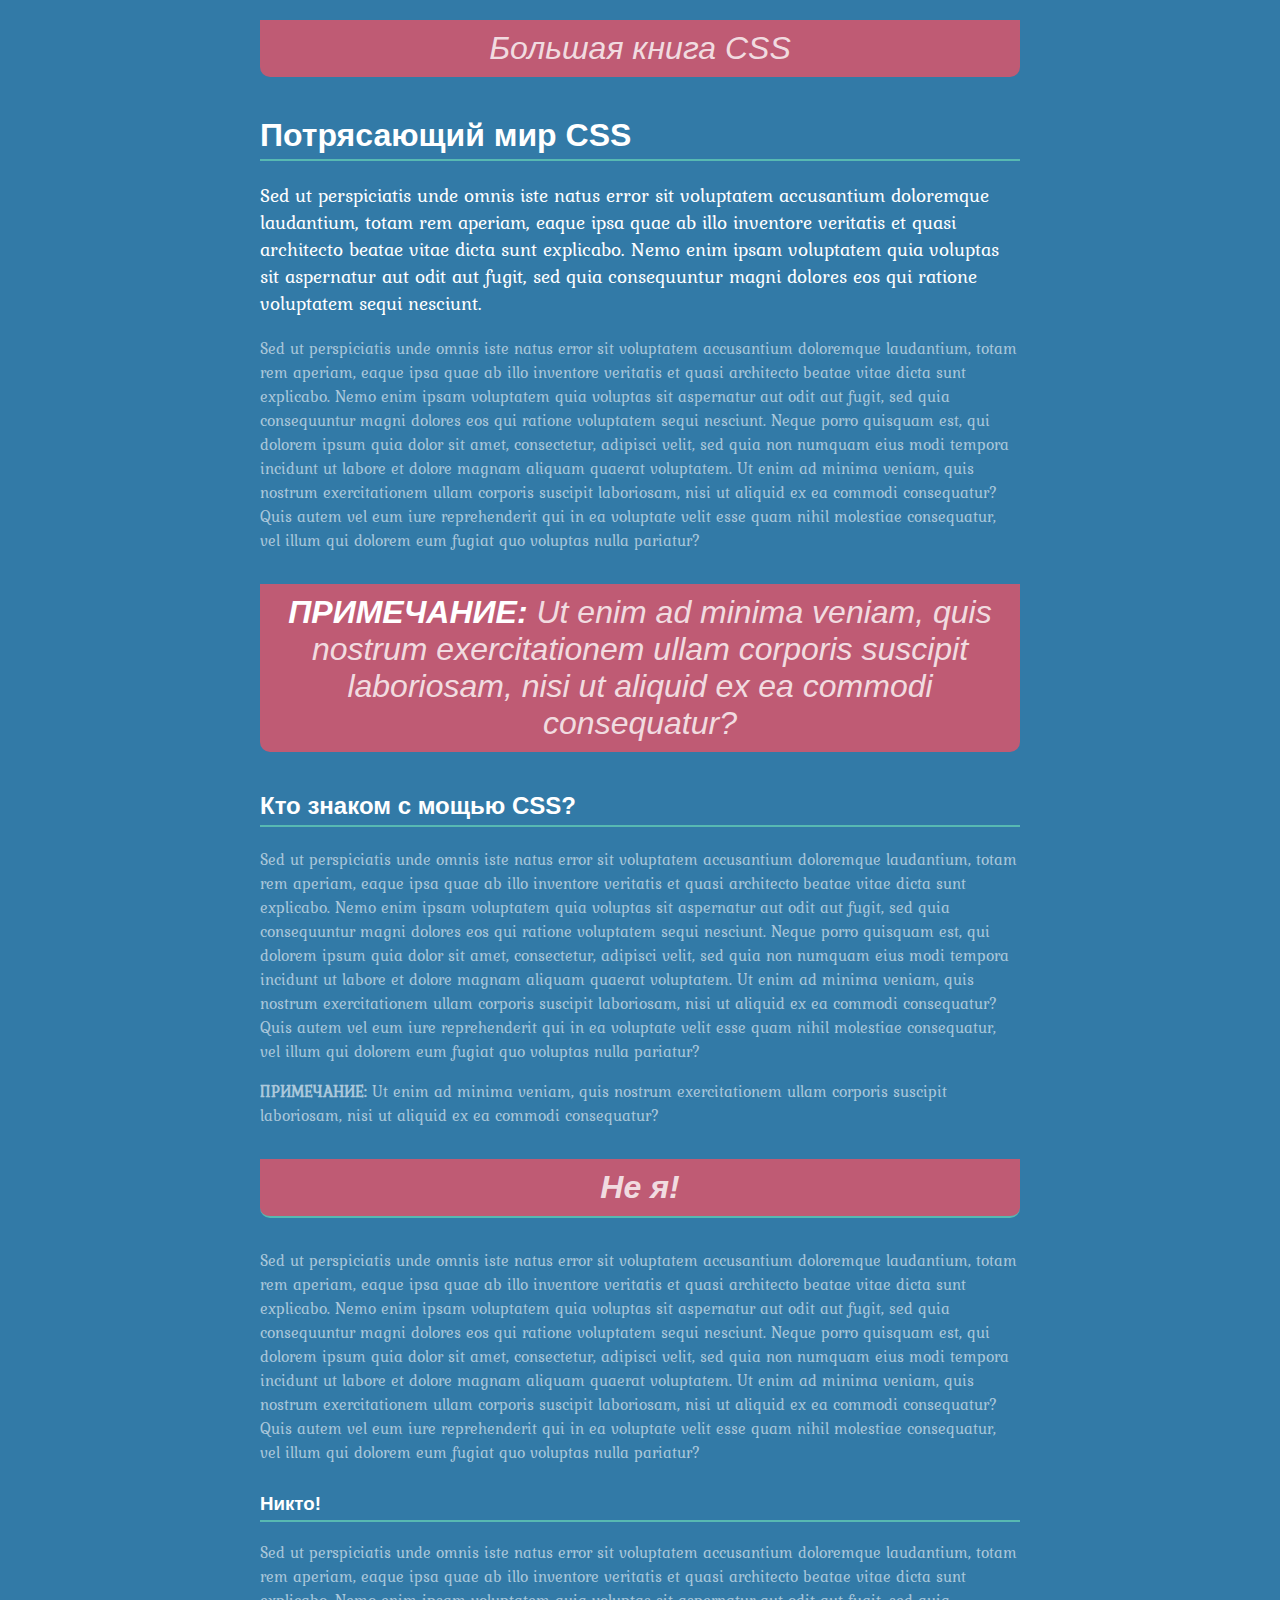
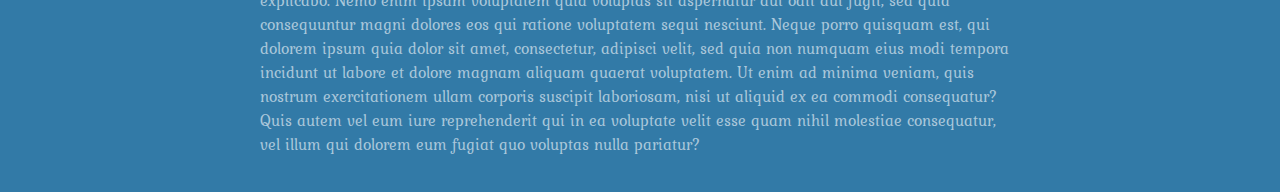
<file: css_4e/03/selector_basics.html>
<!doctype html>
<html>
<head>
<meta charset="UTF-8">
<title>Селекторы</title>
  <link href='http://fonts.googleapis.com/css?family=Kurale' rel='stylesheet'>
  <style>
    body {
      background-color: rgb(50, 122, 167);
      padding: 20px 20px 20px;
      margin: 0;
    }
    p {
      color: rgba(255, 255, 255, .6);
      font-size: 1em;
      font-family: "Kurale", Arial, Helvetica, sans-serif;
    }
    h1, h2, h3 {
      color: rgb(255,255,255);
      font-family: Arial, "Palatino Linotype", Times, serif;
      border-bottom: 2px solid rgb(87,185,178);
      padding-top: 10px;
      padding-bottom: 5px;
    }
    h1{
      font-size: 2em;
    }
    #logo {
        font-family: Baskerville, Palatino, sans-serif;
        font-size: 2em;
        color: rgba(255,255,255,.8);
        font-style: italic;
        text-align: center;
        margin-bottom: 30px;
        background-color: rgb(191,91,116);
        border-radius: 0 0 10px 10px;
        padding: 10px;
    }
    .note {
        font-family: Baskerville, Palatino, sans-serif;
        font-size: 2em;
        color: rgba(255,255,255,.8);
        font-style: italic;
        text-align: center;
        margin-bottom: 30px;
        background-color: rgb(191,91,116);
        border-radius: 0 0 10px 10px;
        padding: 10px;
    }
    .note strong {
        color: white;
    }
    article {
        max-width: 760px;
        margin: 0 auto;
    }
    h1+p {
        color: rgb(255,255,255);
        font-size: 1.2em;
        line-height: 140%;
    }

  </style>
</head>
<body>
<article>
<div id="logo">
  Большая книга CSS
</div>
<h1>Потрясающий мир CSS</h1>
<p>Sed ut perspiciatis unde omnis iste natus error sit voluptatem accusantium doloremque laudantium, totam rem aperiam, eaque ipsa quae ab illo inventore veritatis et quasi architecto beatae vitae dicta sunt explicabo. Nemo enim ipsam voluptatem quia voluptas sit aspernatur aut odit aut fugit, sed quia consequuntur magni dolores eos qui ratione voluptatem sequi nesciunt. </p>
<p>Sed ut perspiciatis unde omnis iste natus error sit voluptatem accusantium doloremque laudantium, totam rem aperiam, eaque ipsa quae ab illo inventore veritatis et quasi architecto beatae vitae dicta sunt explicabo. Nemo enim ipsam voluptatem quia voluptas sit aspernatur aut odit aut fugit, sed quia consequuntur magni dolores eos qui ratione voluptatem sequi nesciunt. Neque porro quisquam est, qui dolorem ipsum quia dolor sit amet, consectetur, adipisci velit, sed quia non numquam eius modi tempora incidunt ut labore et dolore magnam aliquam quaerat voluptatem. Ut enim ad minima veniam, quis nostrum exercitationem ullam corporis suscipit laboriosam, nisi ut aliquid ex ea commodi consequatur? Quis autem vel eum iure reprehenderit qui in ea voluptate velit esse quam nihil molestiae consequatur, vel illum qui dolorem eum fugiat quo voluptas nulla pariatur?</p>
<p class="note"><strong>ПРИМЕЧАНИЕ:</strong> Ut enim ad minima veniam, quis nostrum exercitationem ullam corporis suscipit laboriosam, nisi ut aliquid ex ea commodi consequatur? </p>
<h2>Кто знаком с мощью CSS?</h2>
<p>Sed ut perspiciatis unde omnis iste natus error sit voluptatem accusantium doloremque laudantium, totam rem aperiam, eaque ipsa quae ab illo inventore veritatis et quasi architecto beatae vitae dicta sunt explicabo. Nemo enim ipsam voluptatem quia voluptas sit aspernatur aut odit aut fugit, sed quia consequuntur magni dolores eos qui ratione voluptatem sequi nesciunt. Neque porro quisquam est, qui dolorem ipsum quia dolor sit amet, consectetur, adipisci velit, sed quia non numquam eius modi tempora incidunt ut labore et dolore magnam aliquam quaerat voluptatem. Ut enim ad minima veniam, quis nostrum exercitationem ullam corporis suscipit laboriosam, nisi ut aliquid ex ea commodi consequatur? Quis autem vel eum iure reprehenderit qui in ea voluptate velit esse quam nihil molestiae consequatur, vel illum qui dolorem eum fugiat quo voluptas nulla pariatur?</p>
<p><strong>ПРИМЕЧАНИЕ:</strong> Ut enim ad minima veniam, quis nostrum exercitationem ullam corporis suscipit laboriosam, nisi ut aliquid ex ea commodi consequatur? </p>
<h3 class="note">Не я!</h3>
<p>Sed ut perspiciatis unde omnis iste natus error sit voluptatem accusantium doloremque laudantium, totam rem aperiam, eaque ipsa quae ab illo inventore veritatis et quasi architecto beatae vitae dicta sunt explicabo. Nemo enim ipsam voluptatem quia voluptas sit aspernatur aut odit aut fugit, sed quia consequuntur magni dolores eos qui ratione voluptatem sequi nesciunt. Neque porro quisquam est, qui dolorem ipsum quia dolor sit amet, consectetur, adipisci velit, sed quia non numquam eius modi tempora incidunt ut labore et dolore magnam aliquam quaerat voluptatem. Ut enim ad minima veniam, quis nostrum exercitationem ullam corporis suscipit laboriosam, nisi ut aliquid ex ea commodi consequatur? Quis autem vel eum iure reprehenderit qui in ea voluptate velit esse quam nihil molestiae consequatur, vel illum qui dolorem eum fugiat quo voluptas nulla pariatur?</p>
<h3>Никто!</h3>
<p>Sed ut perspiciatis unde omnis iste natus error sit voluptatem accusantium doloremque laudantium, totam rem aperiam, eaque ipsa quae ab illo inventore veritatis et quasi architecto beatae vitae dicta sunt explicabo. Nemo enim ipsam voluptatem quia voluptas sit aspernatur aut odit aut fugit, sed quia consequuntur magni dolores eos qui ratione voluptatem sequi nesciunt. Neque porro quisquam est, qui dolorem ipsum quia dolor sit amet, consectetur, adipisci velit, sed quia non numquam eius modi tempora incidunt ut labore et dolore magnam aliquam quaerat voluptatem. Ut enim ad minima veniam, quis nostrum exercitationem ullam corporis suscipit laboriosam, nisi ut aliquid ex ea commodi consequatur? Quis autem vel eum iure reprehenderit qui in ea voluptate velit esse quam nihil molestiae consequatur, vel illum qui dolorem eum fugiat quo voluptas nulla pariatur?</p>
</article>
</body>
</html>
</file>
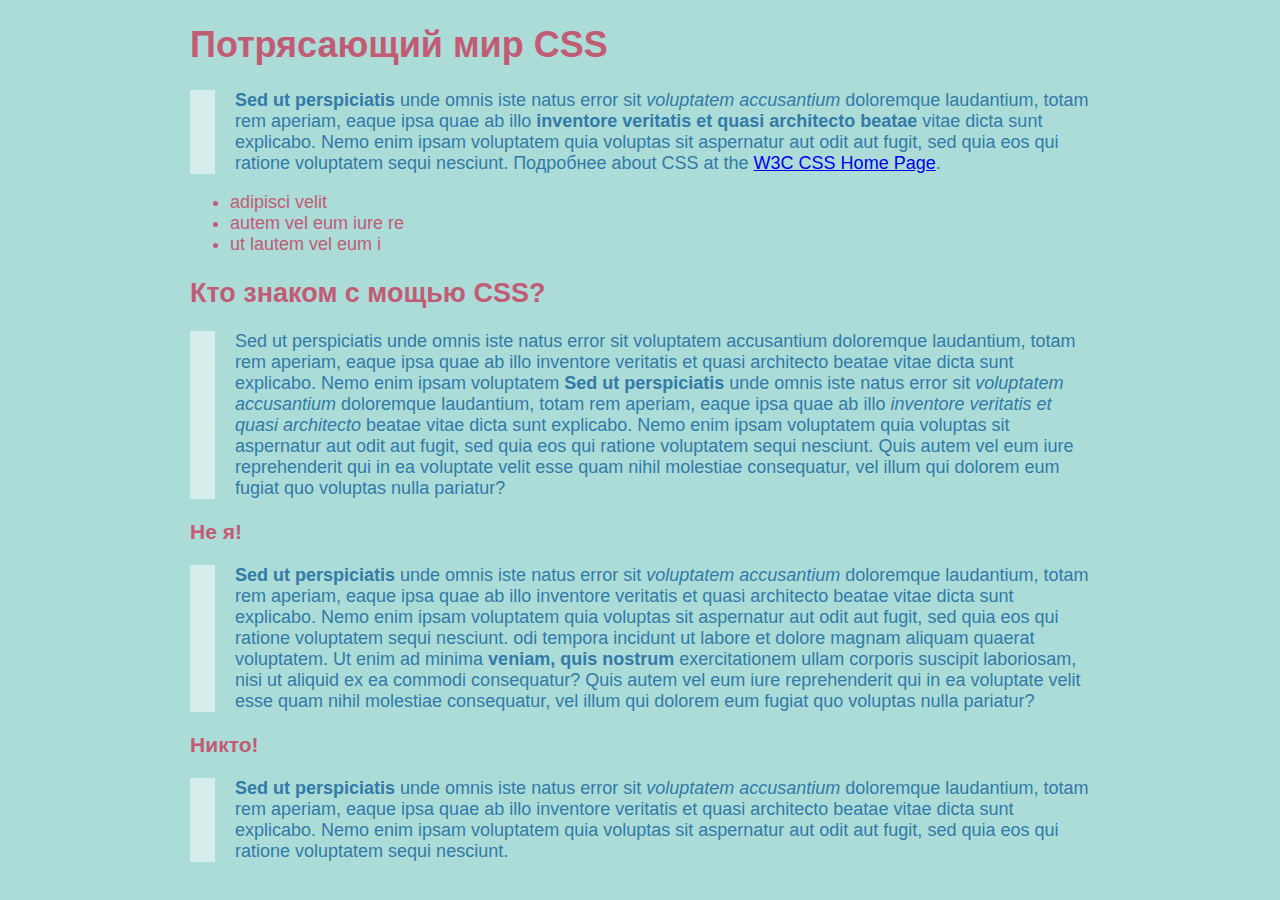
<file: css_4e/04/inheritance.html>
<!doctype html>
<html>
<head>
<meta charset="UTF-8">
<title>Наследование в действии</title>
<style>
body {
  background-color: rgba(87,185,178,.5);
}
p {
  color: rgb(50,122,167);
  padding-left: 20px;
  border-left: solid 25px rgba(255,255,255,.5);
}
.content {
  font-family: "Helvetica Neue", Arial, Helvetica, sans-serif;
  font-size: 18px;
  color: rgb(194,91,116);
  max-width: 900px;
  margin: 0 auto;
}
</style>
</head>
<body class="content">
<div>
  <h1>Потрясающий мир CSS</h1>
  <p><strong>Sed ut perspiciatis</strong> unde omnis iste natus error sit <em>voluptatem accusantium</em> doloremque laudantium, totam rem aperiam, eaque ipsa quae ab illo <strong>inventore veritatis et quasi architecto beatae</strong> vitae dicta sunt explicabo. Nemo enim ipsam voluptatem quia voluptas sit aspernatur aut odit aut fugit, sed quia  eos qui ratione voluptatem sequi nesciunt. Подробнее about CSS at the <a href="http://www.w3.org/Style/CSS/">W3C CSS Home Page</a>.</p>
  <ul>
    <li>adipisci velit</li>
    <li>autem vel eum iure re</li>
    <li> ut lautem vel eum i</li>
  </ul>
  <h2>Кто знаком с мощью CSS?</h2>
  <p>Sed ut perspiciatis unde omnis iste natus error sit voluptatem accusantium doloremque laudantium, totam rem aperiam, eaque ipsa quae ab illo inventore veritatis et quasi architecto beatae vitae dicta sunt explicabo. Nemo enim ipsam voluptatem <strong>Sed ut perspiciatis</strong> unde omnis iste natus error sit <em>voluptatem accusantium</em> doloremque laudantium, totam rem aperiam, eaque ipsa quae ab illo <em>inventore veritatis et quasi architecto</em> beatae vitae dicta sunt explicabo. Nemo enim ipsam voluptatem quia voluptas sit aspernatur aut odit aut fugit, sed quia  eos qui ratione voluptatem sequi nesciunt. Quis autem vel eum iure reprehenderit qui in ea voluptate velit esse quam nihil molestiae consequatur, vel illum qui dolorem eum fugiat quo voluptas nulla pariatur?</p>
  <h3>Не я!</h3>
  <p><strong>Sed ut perspiciatis</strong> unde omnis iste natus error sit <em>voluptatem accusantium</em> doloremque laudantium, totam rem aperiam, eaque ipsa quae ab illo inventore veritatis et quasi architecto beatae vitae dicta sunt explicabo. Nemo enim ipsam voluptatem quia voluptas sit aspernatur aut odit aut fugit, sed quia  eos qui ratione voluptatem sequi nesciunt. odi tempora incidunt ut labore et dolore magnam aliquam quaerat voluptatem. Ut enim ad minima <strong>veniam, quis nostrum</strong> exercitationem ullam corporis suscipit laboriosam, nisi ut aliquid ex ea commodi consequatur? Quis autem vel eum iure reprehenderit qui in ea voluptate velit esse quam nihil molestiae consequatur, vel illum qui dolorem eum fugiat quo voluptas nulla pariatur?</p>
  <h3>Никто!</h3>
  <p><strong>Sed ut perspiciatis</strong> unde omnis iste natus error sit <em>voluptatem accusantium</em> doloremque laudantium, totam rem aperiam, eaque ipsa quae ab illo inventore veritatis et quasi architecto beatae vitae dicta sunt explicabo. Nemo enim ipsam voluptatem quia voluptas sit aspernatur aut odit aut fugit, sed quia  eos qui ratione voluptatem sequi nesciunt. </p>
</div>
</body>
</html>
</file>
